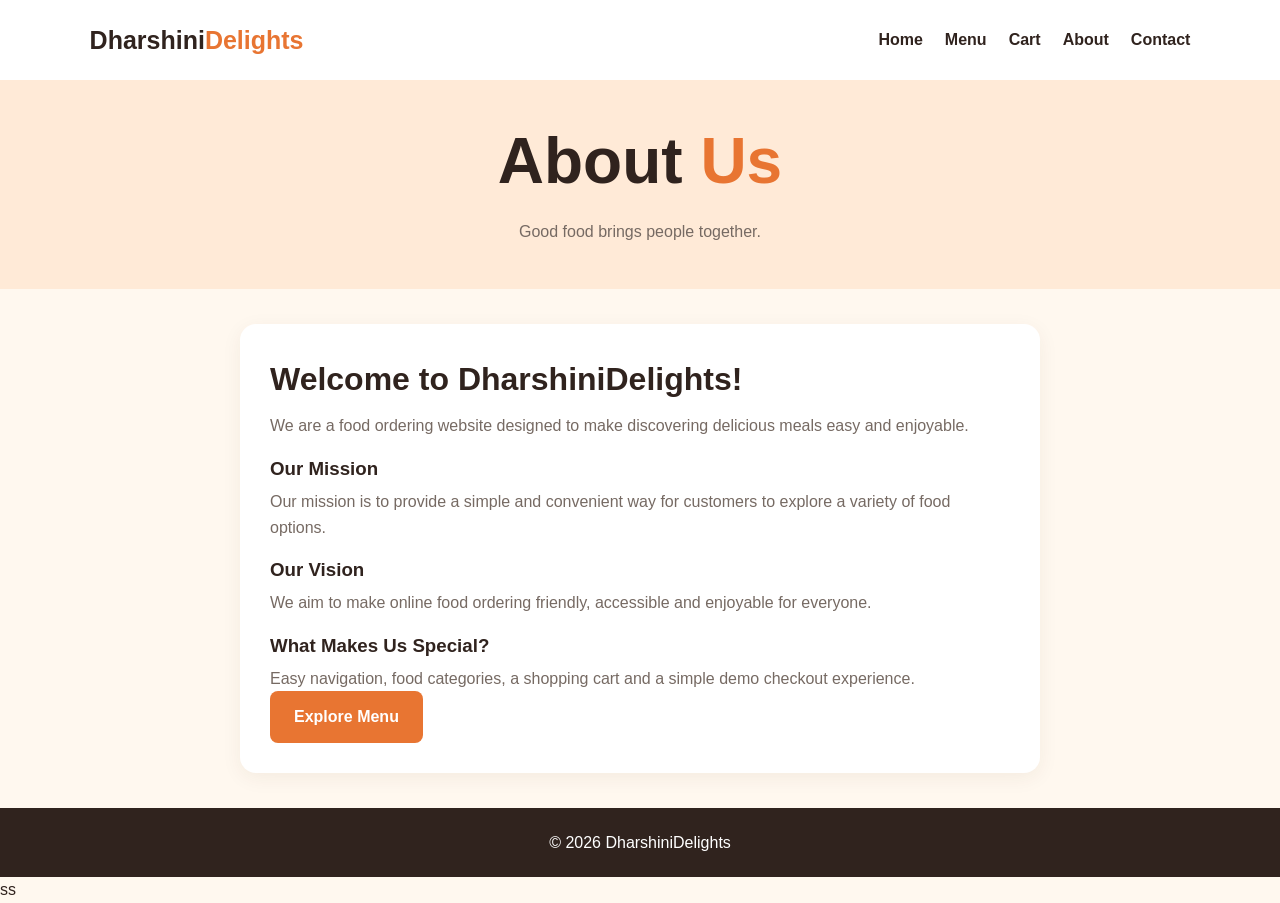
<file: about.html>
<!DOCTYPE html>
<html lang="en">
<head>
    <meta charset="UTF-8">
    <meta name="viewport" content="width=device-width, initial-scale=1.0">
    <title>About Us | DharshiniDelights</title>
    <link rel="stylesheet" href="style.css">
</head>
<body>
<header>
    <a class="logo" href="index.html">Dharshini<span>Delights</span></a>
    <nav>
        <a href="index.html">Home</a>
        <a href="menu.html">Menu</a>
        <a href="cart.html">Cart</a>
        <a href="about.html">About</a>
        <a href="contact.html">Contact</a>
    </nav>
</header>

<section class="page-banner">
    <h1>About <span>Us</span></h1>
    <p>Good food brings people together.</p>
</section>

<section class="content-card">
    <h2>Welcome to DharshiniDelights!</h2>
    <p>We are a food ordering website designed to make discovering delicious meals easy and enjoyable.</p>

    <h3>Our Mission</h3>
    <p>Our mission is to provide a simple and convenient way for customers to explore a variety of food options.</p>

    <h3>Our Vision</h3>
    <p>We aim to make online food ordering friendly, accessible and enjoyable for everyone.</p>

    <h3>What Makes Us Special?</h3>
    <p>Easy navigation, food categories, a shopping cart and a simple demo checkout experience.</p>

    <a href="menu.html" class="btn">Explore Menu</a>
</section>

<footer><p>© 2026 DharshiniDelights</p></footer>
</body>
</html>
ss
</file>
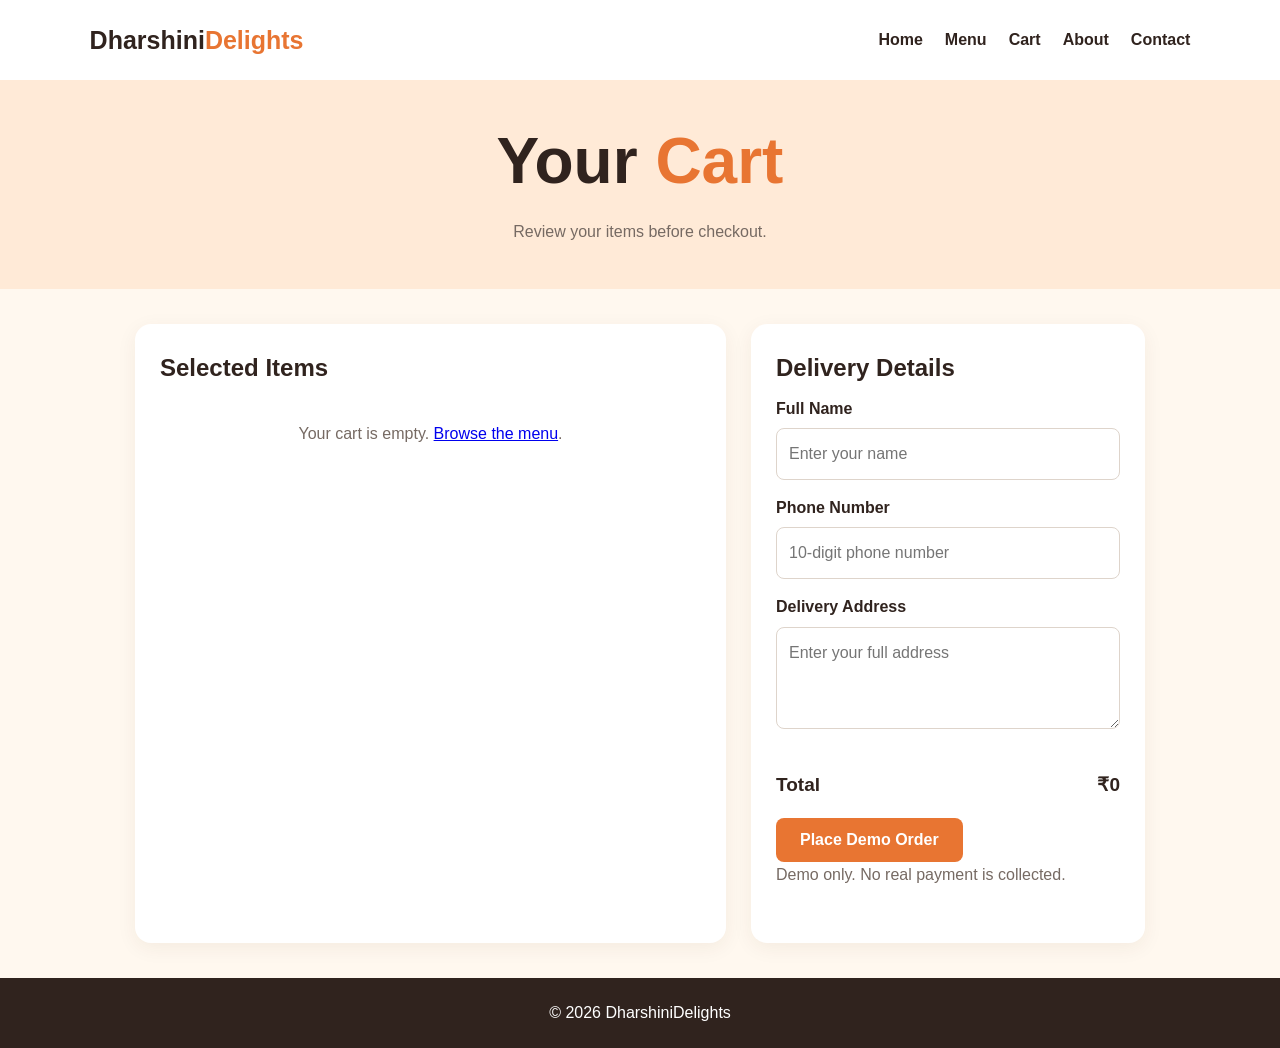
<file: cart.html>
<!DOCTYPE html>
<html lang="en">
<head>
    <meta charset="UTF-8">
    <meta name="viewport" content="width=device-width, initial-scale=1.0">
    <title>Your Cart | DharshiniDelights</title>
    <link rel="stylesheet" href="style.css">
    <script src="script.js" defer></script>
</head>
<body>
<header>
    <a class="logo" href="index.html">Dharshini<span>Delights</span></a>
    <nav>
        <a href="index.html">Home</a>
        <a href="menu.html">Menu</a>
        <a href="cart.html">Cart</a>
        <a href="about.html">About</a>
        <a href="contact.html">Contact</a>
    </nav>
</header>

<section class="page-banner">
    <h1>Your <span>Cart</span></h1>
    <p>Review your items before checkout.</p>
</section>

<main class="cart-layout">
    <section class="cart-panel">
        <h2>Selected Items</h2>
        <div id="cartItems"></div>
    </section>

    <section class="cart-panel">
        <h2>Delivery Details</h2>
        <form id="checkoutForm">
            <label class="form-label" for="customerName">Full Name</label>
            <input id="customerName" required placeholder="Enter your name">

            <label class="form-label" for="customerPhone">Phone Number</label>
            <input id="customerPhone" type="tel" required pattern="[0-9]{10}" maxlength="10" placeholder="10-digit phone number">

            <label class="form-label" for="customerAddress">Delivery Address</label>
            <textarea id="customerAddress" required rows="3" placeholder="Enter your full address"></textarea>

            <div class="cart-total">
                <span>Total</span>
                <span id="cartTotal">₹0</span>
            </div>

            <button class="btn" type="submit">Place Demo Order</button>
        </form>
        <p class="subtitle">Demo only. No real payment is collected.</p>
    </section>
</main>

<footer><p>© 2026 DharshiniDelights</p></footer>
</body>
</html>
</file>
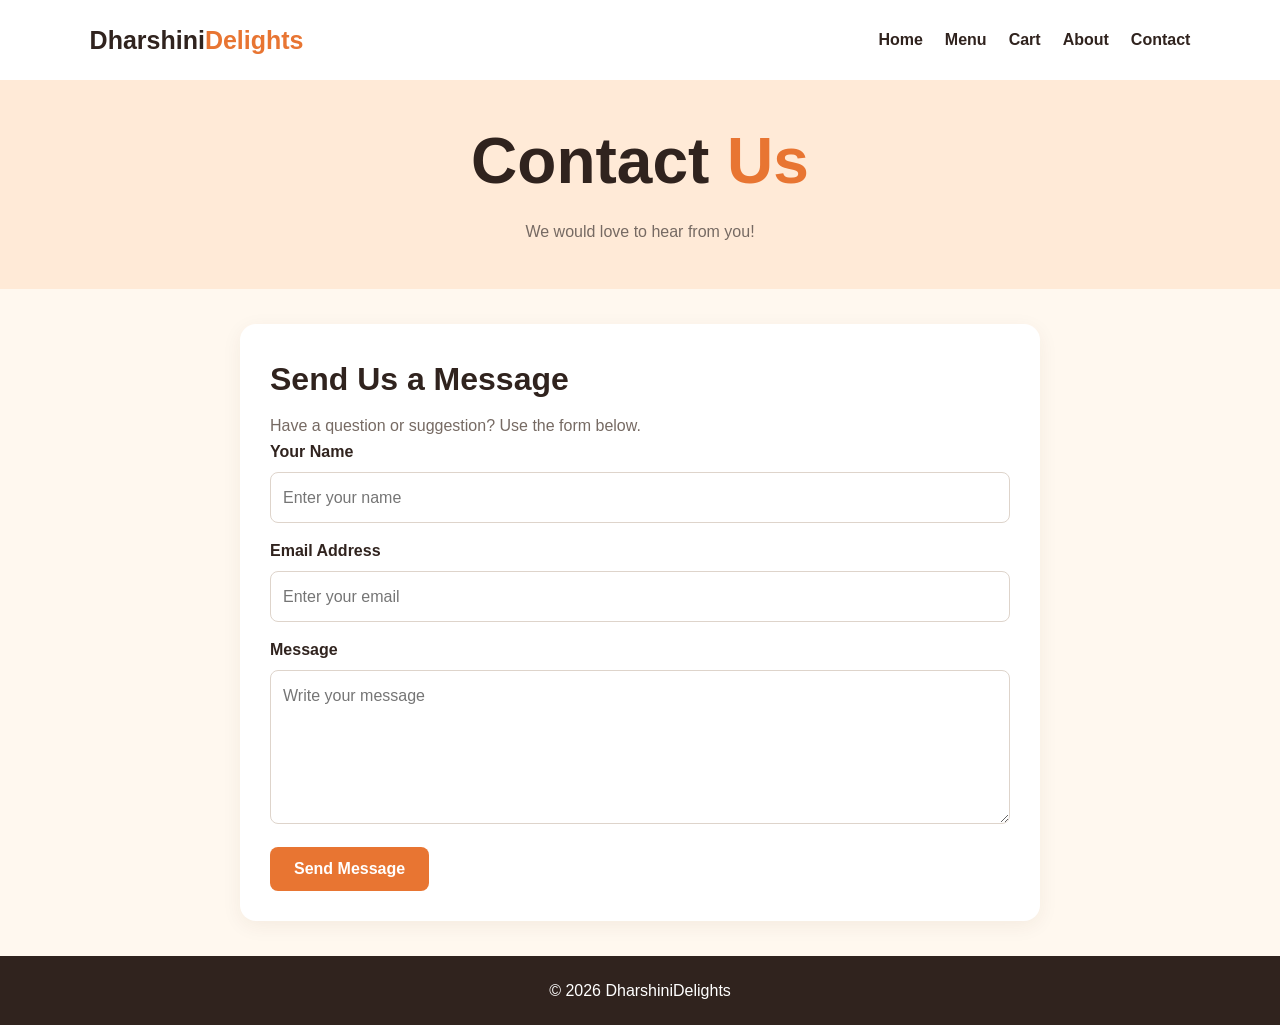
<file: contact.html>
<!DOCTYPE html>
<html lang="en">
<head>
    <meta charset="UTF-8">
    <meta name="viewport" content="width=device-width, initial-scale=1.0">
    <title>Contact Us | DharshiniDelights</title>
    <link rel="stylesheet" href="style.css">
    <script src="script.js" defer></script>
</head>
<body>
<header>
    <a class="logo" href="index.html">Dharshini<span>Delights</span></a>
    <nav>
        <a href="index.html">Home</a>
        <a href="menu.html">Menu</a>
        <a href="cart.html">Cart</a>
        <a href="about.html">About</a>
        <a href="contact.html">Contact</a>
    </nav>
</header>

<section class="page-banner">
    <h1>Contact <span>Us</span></h1>
    <p>We would love to hear from you!</p>
</section>

<section class="content-card">
    <h2>Send Us a Message</h2>
    <p>Have a question or suggestion? Use the form below.</p>

    <form id="contactForm">
        <label class="form-label" for="contactName">Your Name</label>
        <input id="contactName" required placeholder="Enter your name">

        <label class="form-label" for="contactEmail">Email Address</label>
        <input id="contactEmail" type="email" required placeholder="Enter your email">

        <label class="form-label" for="contactMessage">Message</label>
        <textarea id="contactMessage" rows="5" required placeholder="Write your message"></textarea>

        <button class="btn" type="submit">Send Message</button>
    </form>
    <p id="contactFeedback" role="status"></p>
</section>

<footer><p>© 2026 DharshiniDelights</p></footer>
</body>
</html>
</file>
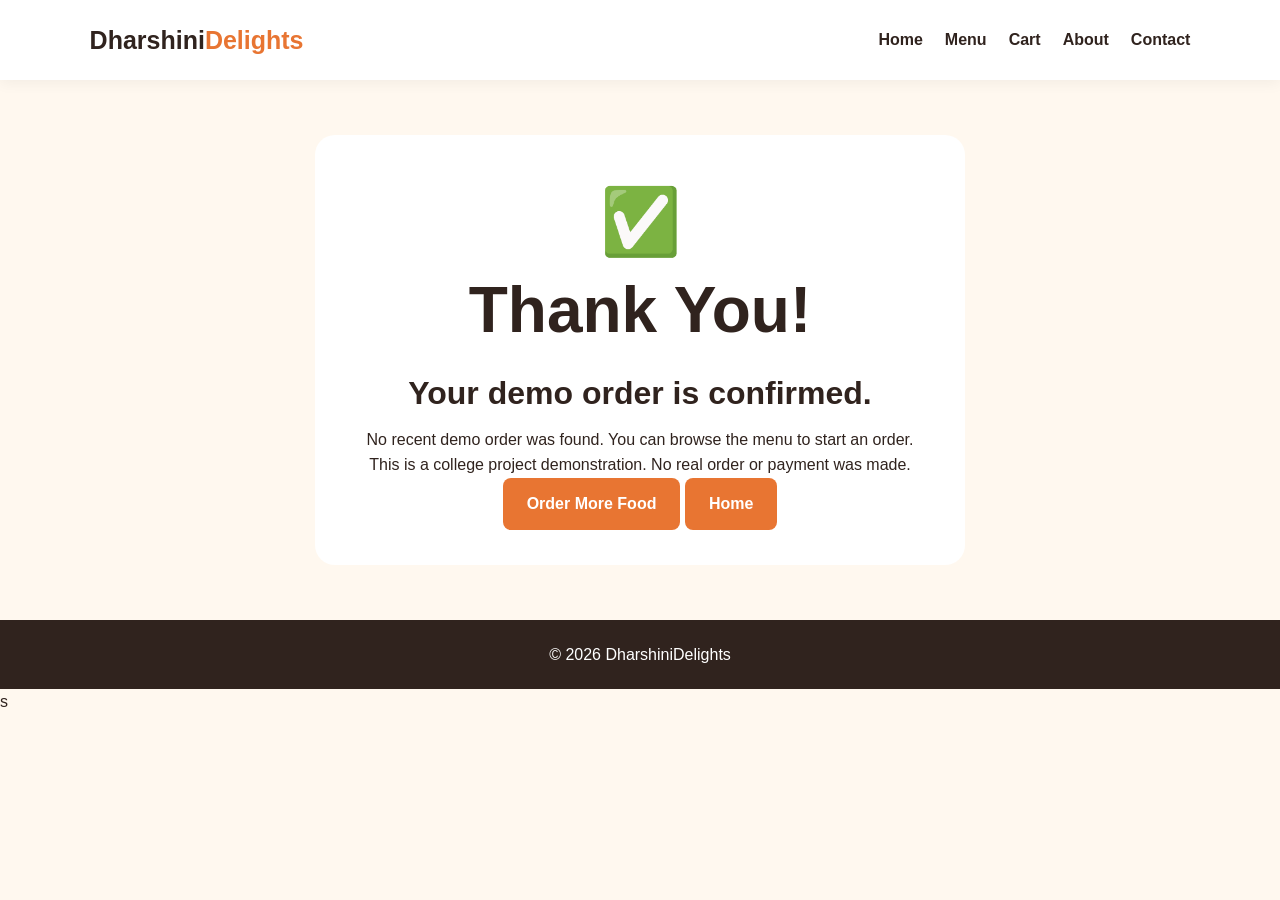
<file: success.html>
<!DOCTYPE html>
<html lang="en">
<head>
    <meta charset="UTF-8">
    <meta name="viewport" content="width=device-width, initial-scale=1.0">
    <title>Order Successful | DharshiniDelights</title>
    <link rel="stylesheet" href="style.css">
    <script src="script.js" defer></script>
</head>
<body>
<header>
    <a class="logo" href="index.html">Dharshini<span>Delights</span></a>
    <nav>
        <a href="index.html">Home</a>
        <a href="menu.html">Menu</a>
        <a href="cart.html">Cart</a>
        <a href="about.html">About</a>
        <a href="contact.html">Contact</a>
    </nav>
</header>

<main class="success-box">
    <div class="success-icon">✅</div>
    <h1>Thank You!</h1>
    <h2>Your demo order is confirmed.</h2>
    <p id="orderDetails">Your order details will appear here.</p>
    <p>This is a college project demonstration. No real order or payment was made.</p>
    <a href="menu.html" class="btn">Order More Food</a>
    <a href="index.html" class="btn">Home</a>
</main>

<footer><p>© 2026 DharshiniDelights</p></footer>
</body>
</html>
s
</file>
<file: style.css>
* {
    margin: 0;
    padding: 0;
    box-sizing: border-box;
}

:root {
    --orange: #e87532;
    --dark: #30231e;
    --cream: #fff8ef;
    --muted: #766a63;
    --white: #ffffff;
}

body {
    font-family: Arial, sans-serif;
    background: var(--cream);
    color: var(--dark);
    line-height: 1.6;
}

header {
    display: flex;
    justify-content: space-between;
    align-items: center;
    padding: 20px 7%;
    background: white;
    box-shadow: 0 3px 14px #0000000d;
    gap: 20px;
    flex-wrap: wrap;
}

.logo {
    color: var(--dark);
    font-size: 25px;
    font-weight: bold;
    text-decoration: none;
}

.logo span, h1 span {
    color: var(--orange);
}

nav {
    display: flex;
    gap: 22px;
    flex-wrap: wrap;
}

nav a {
    color: var(--dark);
    text-decoration: none;
    font-weight: bold;
}

nav a:hover {
    color: var(--orange);
}

.hero {
    padding: 65px 7%;
    display: flex;
    align-items: center;
    justify-content: space-between;
    gap: 45px;
}

.hero-content, .hero-image {
    flex: 1;
}

.tag {
    color: var(--orange);
    font-weight: bold;
    letter-spacing: 2px;
    margin-bottom: 15px;
}

h1 {
    font-size: clamp(40px, 5vw, 65px);
    line-height: 1.15;
    margin-bottom: 20px;
}

.hero-content > p:not(.tag) {
    color: var(--muted);
    max-width: 480px;
    margin-bottom: 28px;
}

.hero-image img {
    width: 100%;
    height: 380px;
    object-fit: cover;
    border-radius: 25px;
}

.btn {
    display: inline-block;
    background: var(--orange);
    color: white;
    padding: 13px 24px;
    border-radius: 8px;
    text-decoration: none;
    border: none;
    cursor: pointer;
    font-size: 16px;
    font-weight: bold;
}

.btn:hover {
    background: #c85d21;
}

.section {
    padding: 55px 7%;
    text-align: center;
}

h2 {
    font-size: 32px;
    margin-bottom: 8px;
}

.subtitle {
    color: var(--muted);
    margin-bottom: 30px;
}

.card-grid, .food-grid {
    display: grid;
    grid-template-columns: repeat(3, minmax(0, 1fr));
    gap: 24px;
    margin-top: 30px;
}

.feature-card, .food-card, .content-card, .cart-panel {
    background: white;
    padding: 25px;
    border-radius: 16px;
    box-shadow: 0 5px 20px #4b2b1510;
}

.emoji {
    font-size: 40px;
    margin-bottom: 12px;
}

.feature-card p, .food-card p, .content-card p {
    color: var(--muted);
}

.promo {
    text-align: center;
    padding: 45px 20px;
    margin: 25px 7%;
    background: #ffead7;
    border-radius: 20px;
}

.promo .btn {
    margin-top: 18px;
}

.page-banner {
    text-align: center;
    padding: 45px 20px;
    background: #ffead7;
}

.page-banner p {
    color: var(--muted);
}

.food-card {
    padding: 0;
    overflow: hidden;
    text-align: left;
}

.food-card img {
    width: 100%;
    height: 190px;
    object-fit: cover;
}

.food-info {
    padding: 18px;
}

.food-info h3 {
    margin-bottom: 5px;
}

.food-info p {
    min-height: 48px;
    font-size: 14px;
}

.food-bottom {
    display: flex;
    justify-content: space-between;
    align-items: center;
    gap: 10px;
    margin-top: 15px;
}

.price {
    color: var(--orange);
    font-size: 20px;
    font-weight: bold;
}

.small-btn {
    background: var(--orange);
    color: white;
    border: none;
    border-radius: 7px;
    padding: 9px 12px;
    cursor: pointer;
}

.filters {
    display: flex;
    justify-content: center;
    gap: 10px;
    flex-wrap: wrap;
    margin: 25px 0;
}

.filters button {
    padding: 9px 16px;
    border: 1px solid var(--orange);
    background: white;
    border-radius: 20px;
    cursor: pointer;
}

.filters button:hover {
    background: var(--orange);
    color: white;
}

.search-input, input, textarea, select {
    width: 100%;
    padding: 12px;
    border: 1px solid #ded4cb;
    border-radius: 8px;
    font: inherit;
    margin: 7px 0 15px;
}

.search-input {
    max-width: 400px;
    display: block;
    margin: 20px auto;
}

.content-card {
    max-width: 800px;
    margin: 35px auto;
    padding: 30px;
}

.content-card h3 {
    margin: 15px 0 5px;
}

.cart-layout {
    display: grid;
    grid-template-columns: 1.5fr 1fr;
    gap: 25px;
    max-width: 1050px;
    margin: 35px auto;
    padding: 0 20px;
}

.cart-item {
    display: flex;
    align-items: center;
    justify-content: space-between;
    gap: 12px;
    padding: 15px 0;
    border-bottom: 1px solid #eee;
}

.cart-item button {
    cursor: pointer;
    padding: 5px 9px;
}

.cart-item .remove {
    color: #c0392b;
}

.cart-total {
    display: flex;
    justify-content: space-between;
    margin: 18px 0;
    font-size: 19px;
    font-weight: bold;
}

.cart-panel h2 {
    font-size: 24px;
}

.form-label {
    font-weight: bold;
}

.empty-message {
    padding: 25px;
    color: var(--muted);
    text-align: center;
}

.success-box {
    max-width: 650px;
    text-align: center;
    margin: 55px auto;
    padding: 35px;
    background: white;
    border-radius: 20px;
}

.success-icon {
    font-size: 65px;
}

footer {
    text-align: center;
    padding: 22px;
    margin-top: 35px;
    background: var(--dark);
    color: white;
}

@media (max-width: 750px) {
    header {
        flex-direction: column;
    }

    nav {
        justify-content: center;
        gap: 12px;
    }

    .hero {
        flex-direction: column;
        padding: 40px 6%;
    }

    .hero-image img {
        height: 280px;
    }

    .card-grid, .food-grid {
        grid-template-columns: 1fr;
    }

    .cart-layout {
        grid-template-columns: 1fr;
    }

    h1 {
        font-size: 42px;
    }
}
</file>
